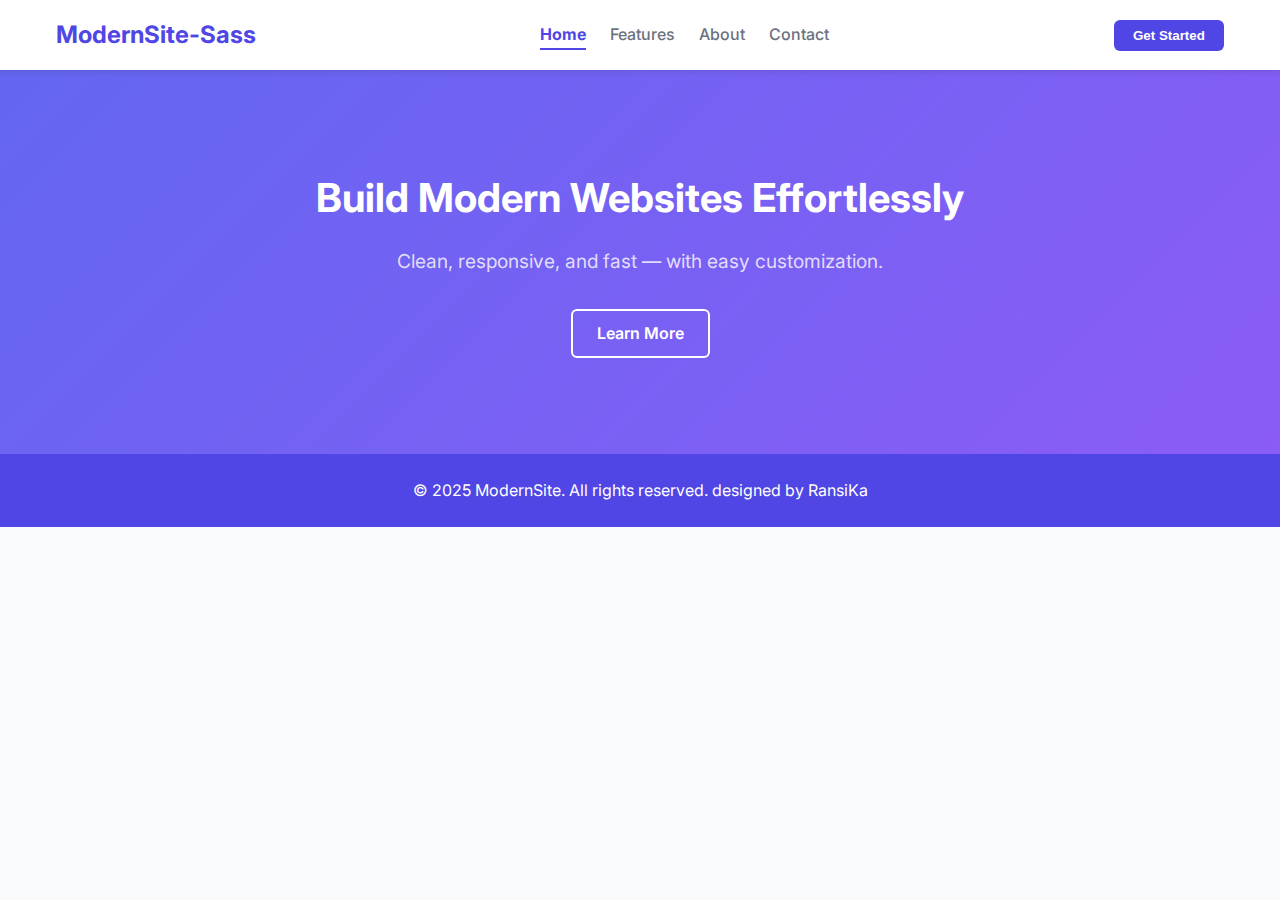
<file: index.html>
<!DOCTYPE html>
<html lang="en">
<head>
  <meta charset="UTF-8" />
  <meta name="viewport" content="width=device-width, initial-scale=1" />
  <title>Home - ModernSite</title>
  <link rel="stylesheet" href="style.css" />
  <link href="https://fonts.googleapis.com/css2?family=Inter:wght@400;700&display=swap" rel="stylesheet" />
</head>
<body>
  <header class="header">
    <div class="container">
      <nav class="navbar">
        <a href="index.html" class="logo">ModernSite-Sass</a>
        <ul class="nav-links">
          <li><a href="index.html" class="active">Home</a></li>
          <li><a href="features.html">Features</a></li>
          <li><a href="about.html">About</a></li>
          <li><a href="contact.html">Contact</a></li>
        </ul>
        <button class="btn btn-primary">Get Started</button>
      </nav>
    </div>
  </header>

  <section id="home" class="hero">
    <div class="container hero-content">
      <h1>Build Modern Websites Effortlessly</h1>
      <p>Clean, responsive, and fast — with easy customization.</p>
      <a href="features.html" class="btn btn-secondary">Learn More</a>
    </div>
  </section>

  <footer class="footer">
    <div class="container footer-content">
      <p>&copy; 2025 ModernSite. All rights reserved. designed by RansiKa </p>
    </div>
  </footer>
</body>
</html>
</file>
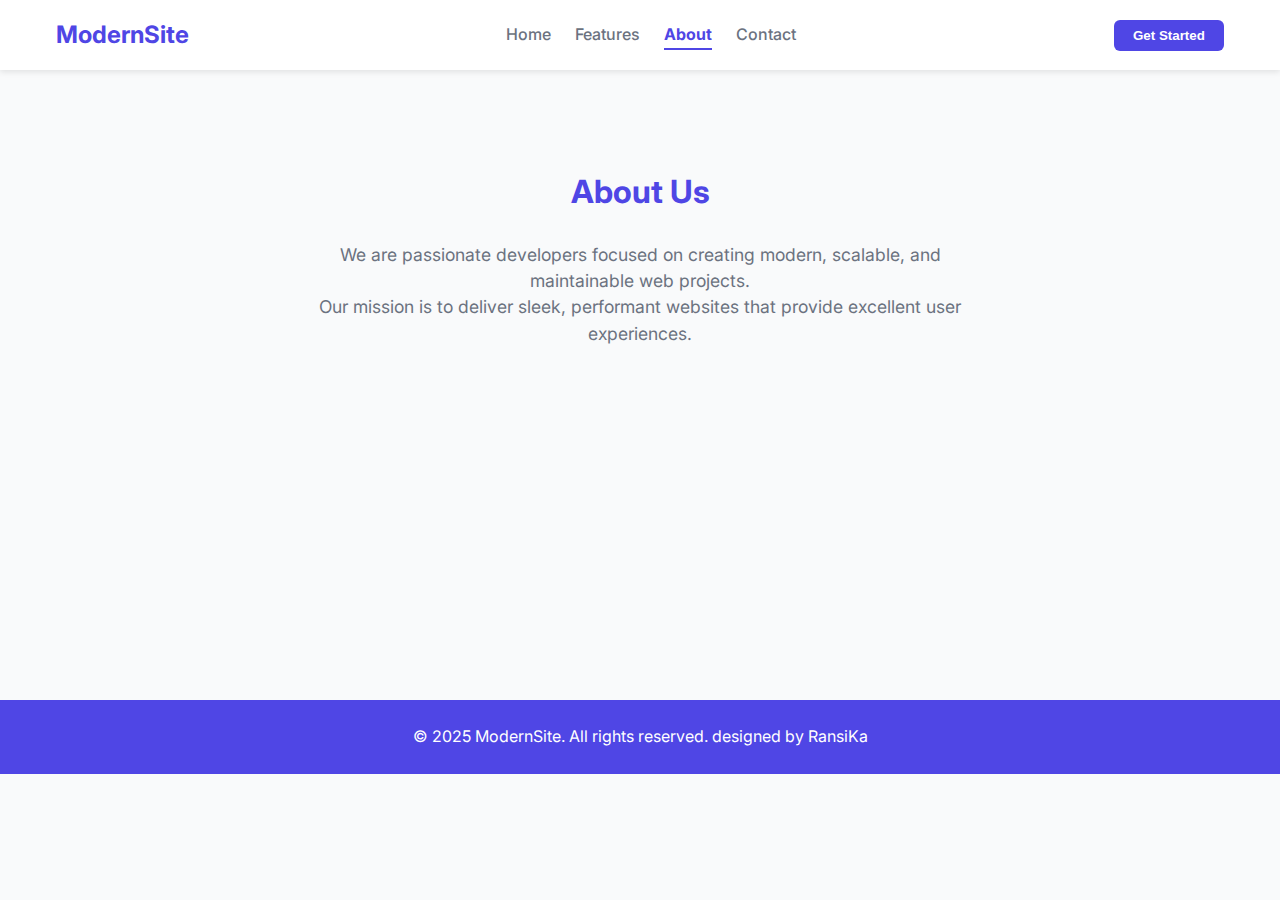
<file: about.html>
<!DOCTYPE html>
<html lang="en">
<head>
  <meta charset="UTF-8" />
  <meta name="viewport" content="width=device-width, initial-scale=1" />
  <title>About Us - ModernSite</title>
  <link rel="stylesheet" href="style.css" />
  <link href="https://fonts.googleapis.com/css2?family=Inter:wght@400;700&display=swap" rel="stylesheet" />
</head>
<body>
  <header class="header">
    <div class="container">
      <nav class="navbar">
        <a href="index.html" class="logo">ModernSite</a>
        <ul class="nav-links">
          <li><a href="index.html">Home</a></li>
          <li><a href="features.html">Features</a></li>
          <li><a href="about.html" class="active">About</a></li>
          <li><a href="contact.html">Contact</a></li>
        </ul>
        <button class="btn btn-primary">Get Started</button>
      </nav>
    </div>
  </header>

  <section class="about" style="padding: 6rem 1rem; min-height: 70vh;">
    <div class="container about-content">
      <h2>About Us</h2>
      <p>
        We are passionate developers focused on creating modern, scalable, and maintainable web projects.
      </p>
      <p>
        Our mission is to deliver sleek, performant websites that provide excellent user experiences.
      </p>
    </div>
  </section>

  <footer class="footer">
    <div class="container footer-content">
      <p>&copy; 2025 ModernSite. All rights reserved. designed by RansiKa</p>
    </div>
  </footer>
</body>
</html>
</file>
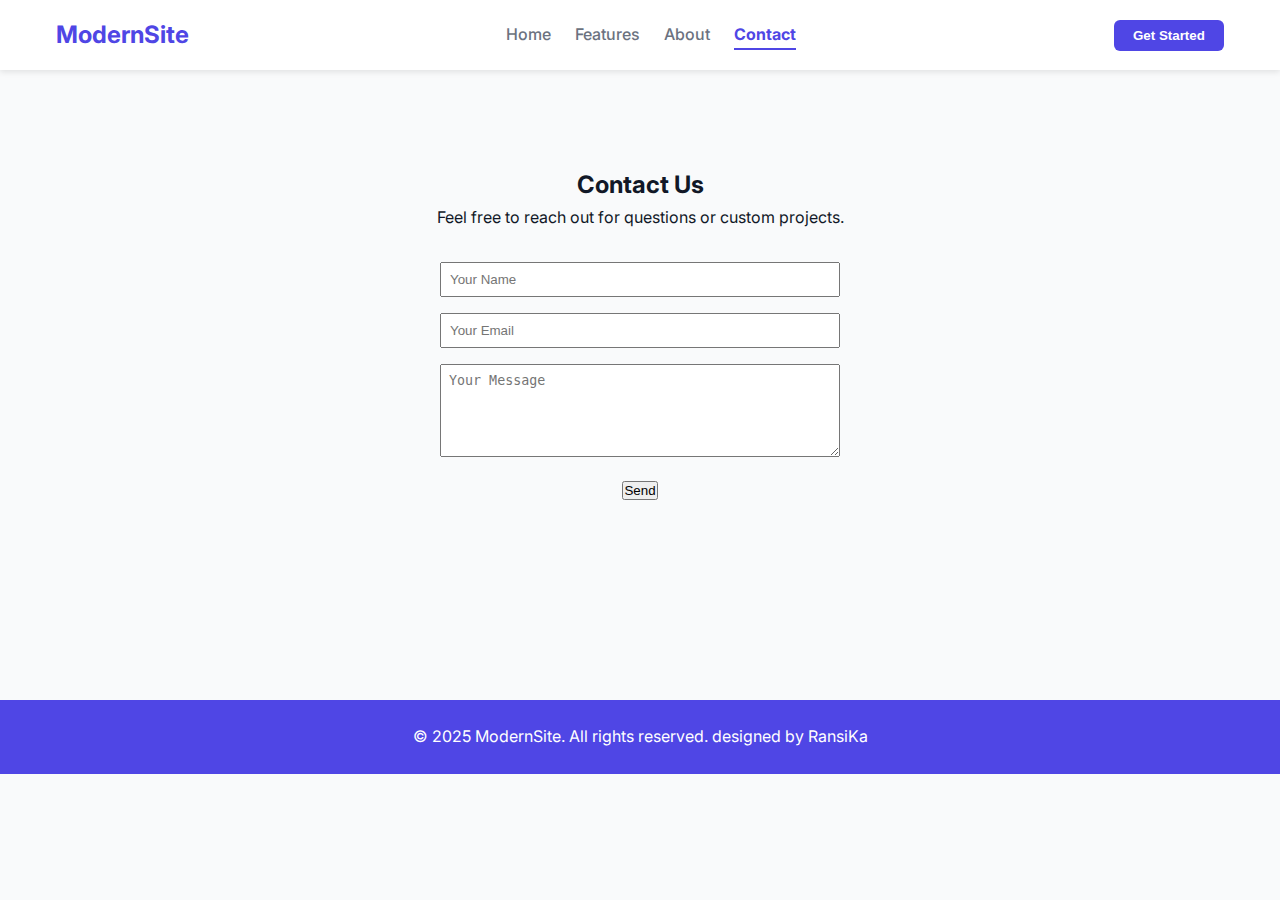
<file: contact.html>
<!DOCTYPE html>
<html lang="en">
<head>
  <meta charset="UTF-8" />
  <meta name="viewport" content="width=device-width, initial-scale=1" />
  <title>Contact - ModernSite</title>
  <link rel="stylesheet" href="style.css" />
  <link href="https://fonts.googleapis.com/css2?family=Inter:wght@400;700&display=swap" rel="stylesheet" />
</head>
<body>
  <header class="header">
    <div class="container">
      <nav class="navbar">
        <a href="index.html" class="logo">ModernSite</a>
        <ul class="nav-links">
          <li><a href="index.html">Home</a></li>
          <li><a href="features.html">Features</a></li>
          <li><a href="about.html">About</a></li>
          <li><a href="contact.html" class="active">Contact</a></li>
        </ul>
        <button class="btn btn-primary">Get Started</button>
      </nav>
    </div>
  </header>

  <section class="contact" style="padding: 6rem 1rem; min-height: 70vh; text-align: center;">
    <div class="container">
      <h2>Contact Us</h2>
      <p>Feel free to reach out for questions or custom projects.</p>
      <form style="max-width: 400px; margin: 2rem auto;">
        <input type="text" placeholder="Your Name" required style="width: 100%; padding: 0.5rem; margin-bottom: 1rem;"/>
        <input type="email" placeholder="Your Email" required style="width: 100%; padding: 0.5rem; margin-bottom: 1rem;"/>
        <textarea placeholder="Your Message" rows="5" required style="width: 100%; padding: 0.5rem;"></textarea>
        <button type="submit" class="btn btn-primary" style="margin-top: 1rem;">Send</button>
      </form>
    </div>
  </section>

  <footer class="footer">
    <div class="container footer-content">
      <p>&copy; 2025 ModernSite. All rights reserved. designed by RansiKa</p>
    </div>
  </footer>
</body>
</html>
</file>
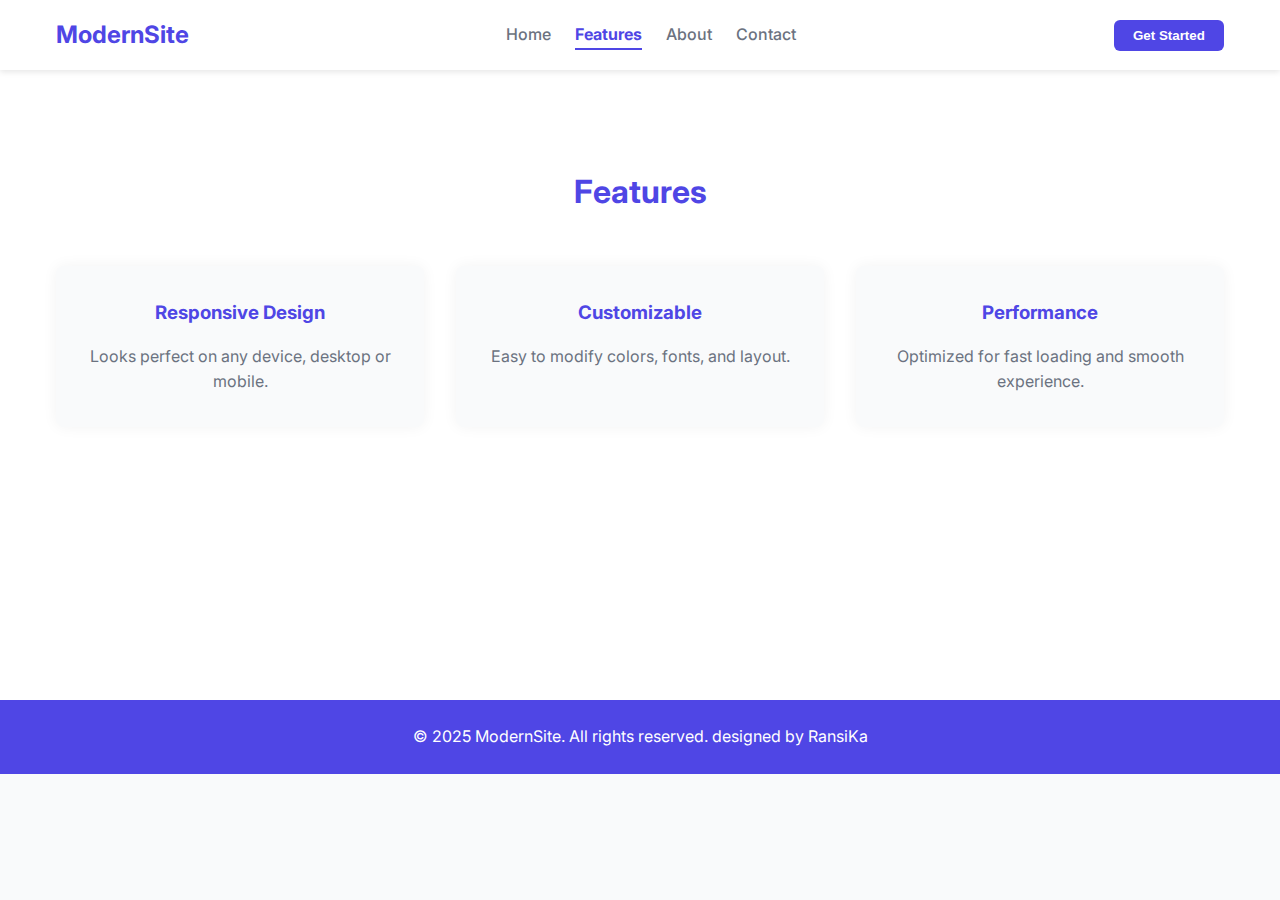
<file: features.html>
<!DOCTYPE html>
<html lang="en">
<head>
  <meta charset="UTF-8" />
  <meta name="viewport" content="width=device-width, initial-scale=1" />
  <title>Features - ModernSite</title>
  <link rel="stylesheet" href="style.css" />
  <link href="https://fonts.googleapis.com/css2?family=Inter:wght@400;700&display=swap" rel="stylesheet" />
</head>
<body>
  <header class="header">
    <div class="container">
      <nav class="navbar">
        <a href="index.html" class="logo">ModernSite</a>
        <ul class="nav-links">
          <li><a href="index.html">Home</a></li>
          <li><a href="features.html" class="active">Features</a></li>
          <li><a href="about.html">About</a></li>
          <li><a href="contact.html">Contact</a></li>
        </ul>
        <button class="btn btn-primary">Get Started</button>
      </nav>
    </div>
  </header>

  <section class="features" style="padding: 6rem 1rem; min-height: 70vh;">
    <div class="container">
      <h2>Features</h2>
      <div class="feature-grid">
        <div class="feature-card">
          <h3>Responsive Design</h3>
          <p>Looks perfect on any device, desktop or mobile.</p>
        </div>
        <div class="feature-card">
          <h3>Customizable</h3>
          <p>Easy to modify colors, fonts, and layout.</p>
        </div>
        <div class="feature-card">
          <h3>Performance</h3>
          <p>Optimized for fast loading and smooth experience.</p>
        </div>
      </div>
    </div>
  </section>

  <footer class="footer">
    <div class="container footer-content">
      <p>&copy; 2025 ModernSite. All rights reserved. designed by RansiKa</p>
    </div>
  </footer>
</body>
</html>
</file>
<file: style.css>
* {
  margin: 0;
  padding: 0;
  box-sizing: border-box;
}

body {
  font-family: "Inter", sans-serif;
  background-color: #f9fafb;
  color: #111827;
  line-height: 1.6;
}

.container {
  max-width: 1200px;
  margin: 0 auto;
  padding: 0 1rem;
}

.header {
  background-color: white;
  box-shadow: 0 2px 6px rgba(0, 0, 0, 0.1);
  position: sticky;
  top: 0;
  z-index: 1000;
}
.header .navbar {
  display: flex;
  justify-content: space-between;
  align-items: center;
  padding: 1rem 0;
}
.header .navbar .logo {
  font-weight: 700;
  font-size: 1.5rem;
  color: #4f46e5;
  text-decoration: none;
}
.header .navbar .nav-links {
  list-style: none;
  display: flex;
  gap: 1.5rem;
}
.header .navbar .nav-links li a {
  text-decoration: none;
  color: #6b7280;
  font-weight: 500;
  transition: color 0.3s ease;
}
.header .navbar .nav-links li a:hover {
  color: #4f46e5;
}
.header .navbar .nav-links a.active {
  color: #4f46e5;
  font-weight: 700;
  border-bottom: 2px solid #4f46e5;
  padding-bottom: 0.25rem;
}
.header .navbar .btn {
  padding: 0.5rem 1.2rem;
  font-weight: 600;
  border-radius: 0.375rem;
  cursor: pointer;
  border: none;
  transition: background-color 0.3s ease;
}
.header .navbar .btn-primary {
  background-color: #4f46e5;
  color: white;
}
.header .navbar .btn-primary:hover {
  background-color: #291fd9;
}

.hero {
  background: linear-gradient(135deg, #6366f1 0%, #8b5cf6 100%);
  color: white;
  padding: 6rem 1rem;
  text-align: center;
}
.hero .hero-content {
  max-width: 700px;
  margin: 0 auto;
}
.hero .hero-content h1 {
  font-size: 2.5rem;
  margin-bottom: 1rem;
}
.hero .hero-content p {
  font-size: 1.2rem;
  margin-bottom: 2rem;
  color: rgba(255, 255, 255, 0.8);
}
.hero .hero-content .btn-secondary {
  background-color: transparent;
  border: 2px solid white;
  color: white;
  padding: 0.6rem 1.5rem;
  border-radius: 0.375rem;
  font-weight: 600;
  text-decoration: none;
  display: inline-block;
  transition: background-color 0.3s ease;
}
.hero .hero-content .btn-secondary:hover {
  background-color: white;
  color: #4f46e5;
}

.features {
  padding: 4rem 1rem;
  background-color: white;
  text-align: center;
}
.features h2 {
  font-size: 2rem;
  margin-bottom: 3rem;
  color: #4f46e5;
}
.features .feature-grid {
  display: grid;
  gap: 2rem;
  grid-template-columns: repeat(auto-fit, minmax(220px, 1fr));
}
.features .feature-card {
  background: #f9fafb;
  padding: 2rem;
  border-radius: 0.5rem;
  box-shadow: 0 0 15px rgba(0, 0, 0, 0.05);
}
.features .feature-card h3 {
  margin-bottom: 1rem;
  color: #4f46e5;
}
.features .feature-card p {
  color: #6b7280;
}

.about {
  padding: 4rem 1rem;
  background-color: #f9fafb;
  text-align: center;
}
.about .about-content {
  max-width: 700px;
  margin: 0 auto;
}
.about .about-content h2 {
  color: #4f46e5;
  font-size: 2rem;
  margin-bottom: 1.5rem;
}
.about .about-content p {
  color: #6b7280;
  font-size: 1.1rem;
  line-height: 1.5;
}

.footer {
  background-color: #4f46e5;
  color: white;
  padding: 1.5rem 1rem;
  text-align: center;
}
.footer .footer-content {
  max-width: 1200px;
  margin: 0 auto;
}

@media (max-width: 768px) {
  .navbar {
    flex-direction: column;
    gap: 1rem;
  }
  .navbar .nav-links {
    flex-direction: column;
    gap: 0.75rem;
  }
  .hero .hero-content h1 {
    font-size: 2rem;
  }
}/*# sourceMappingURL=style.css.map */
</file>
